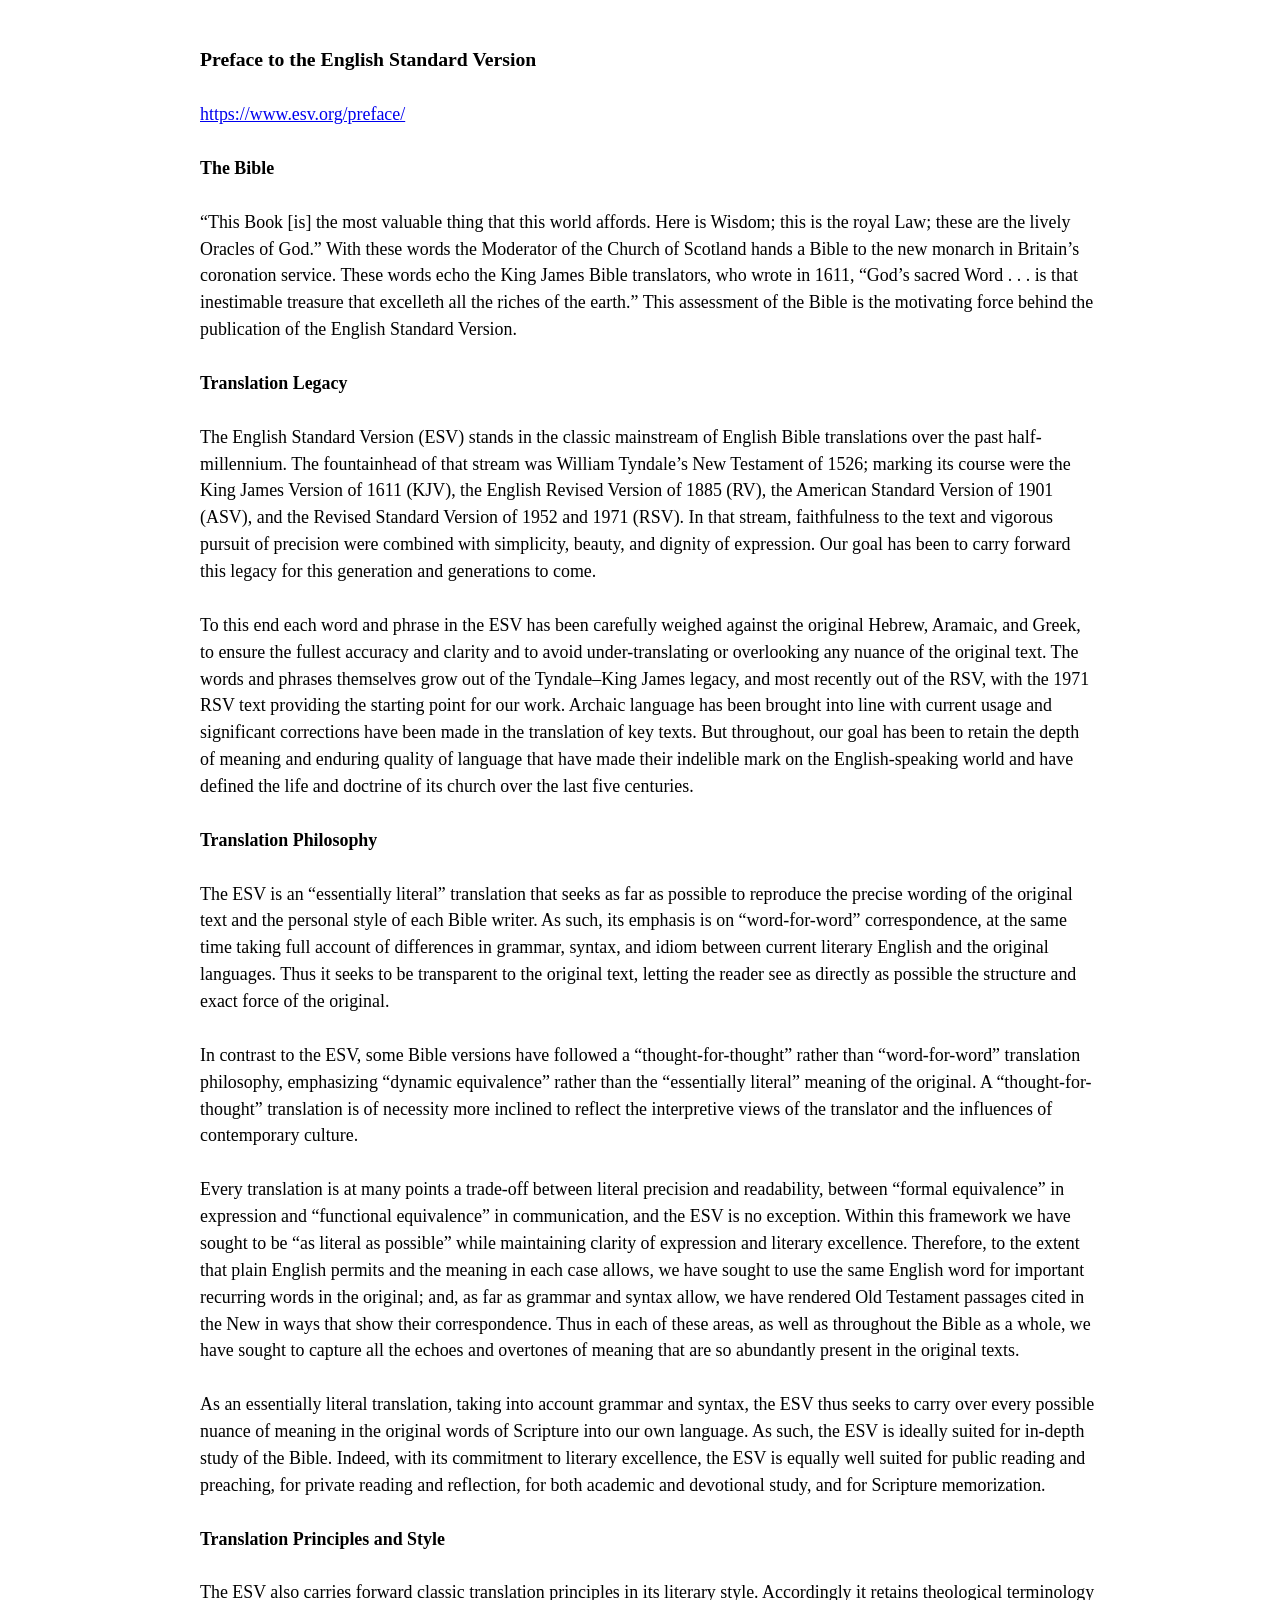
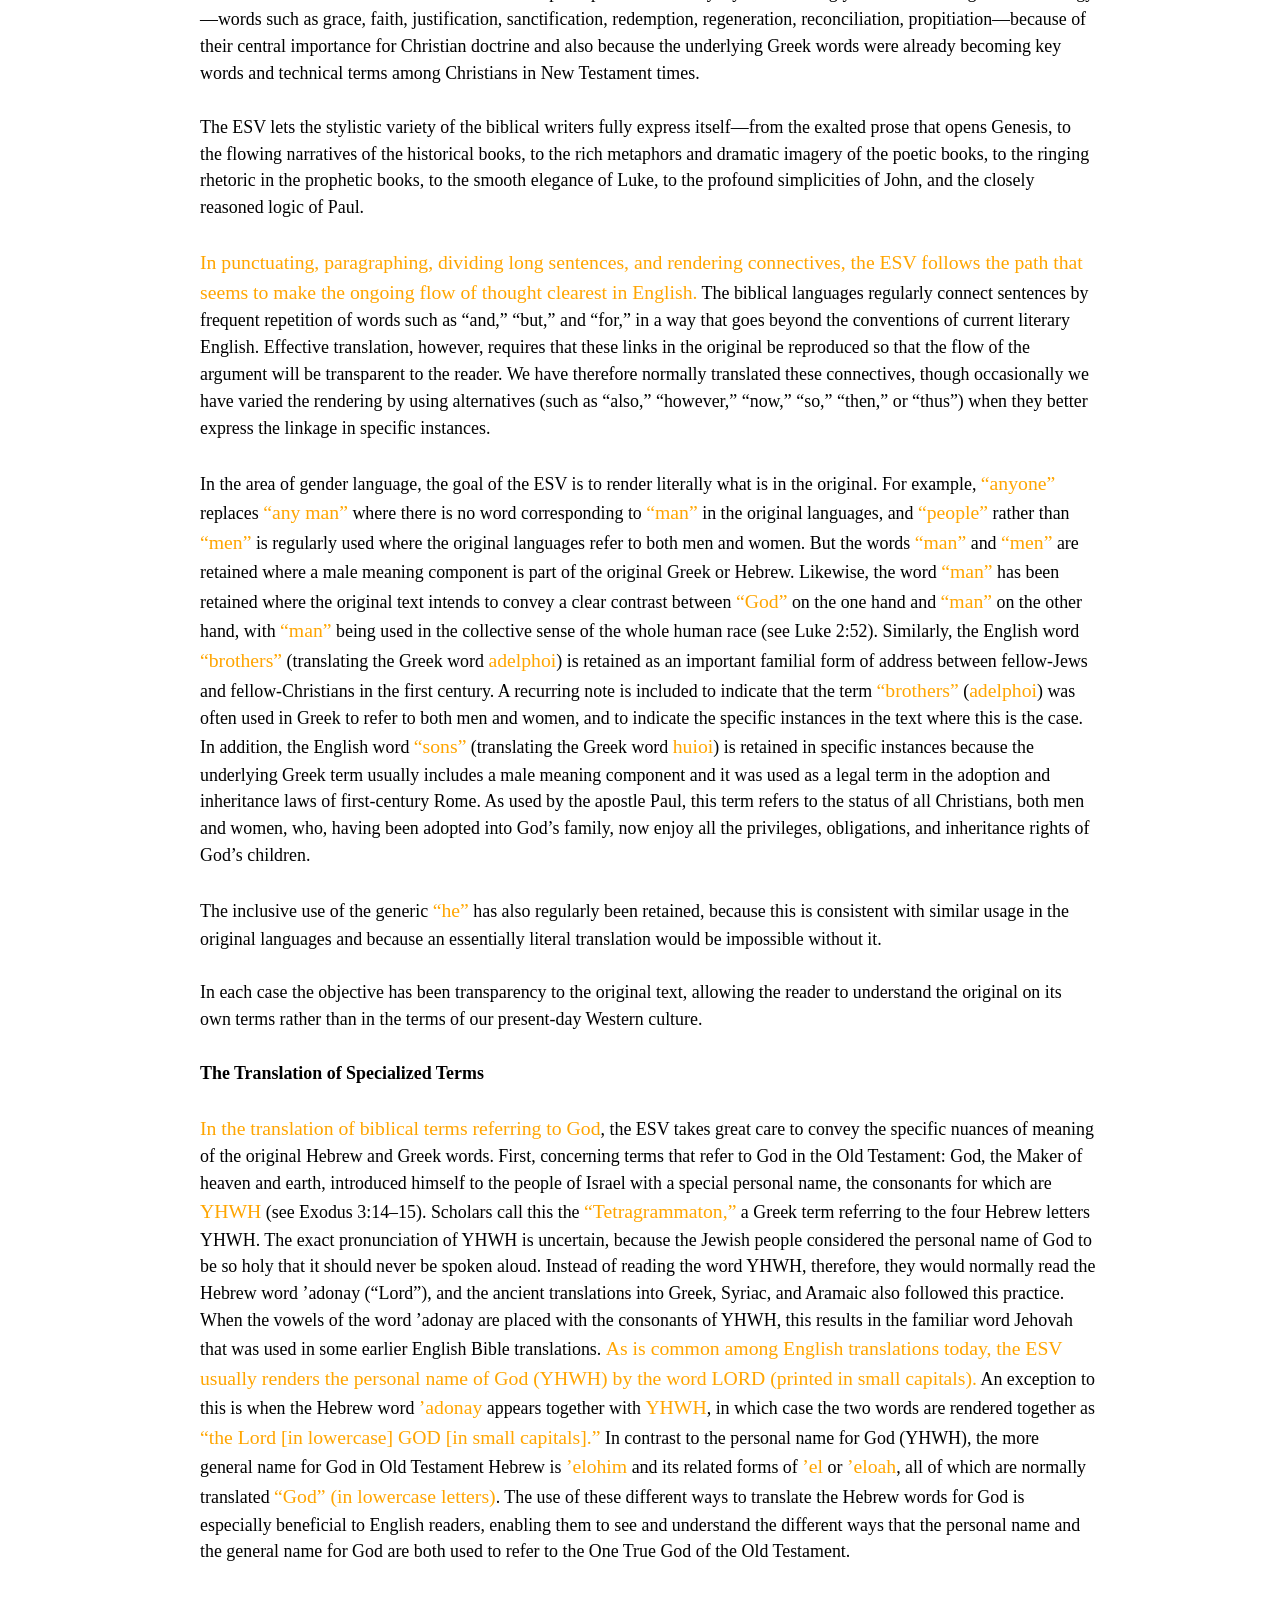
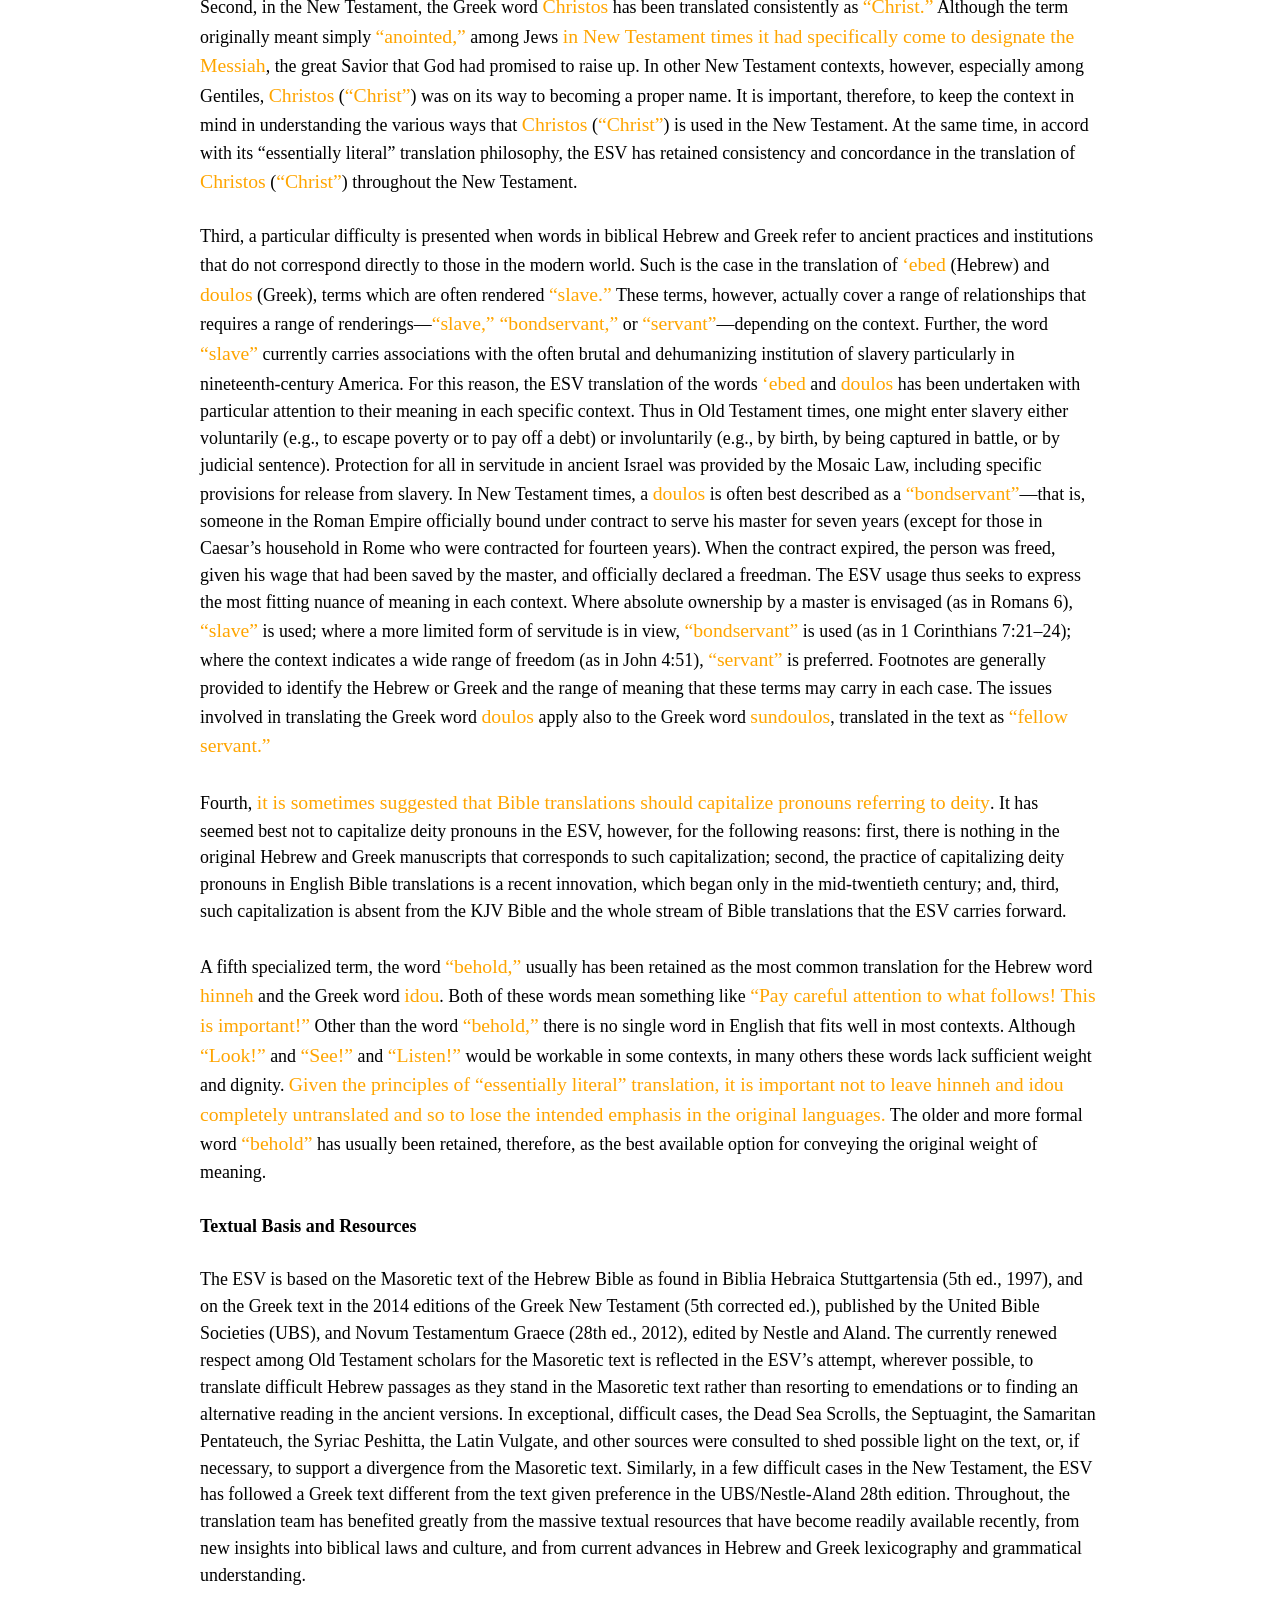
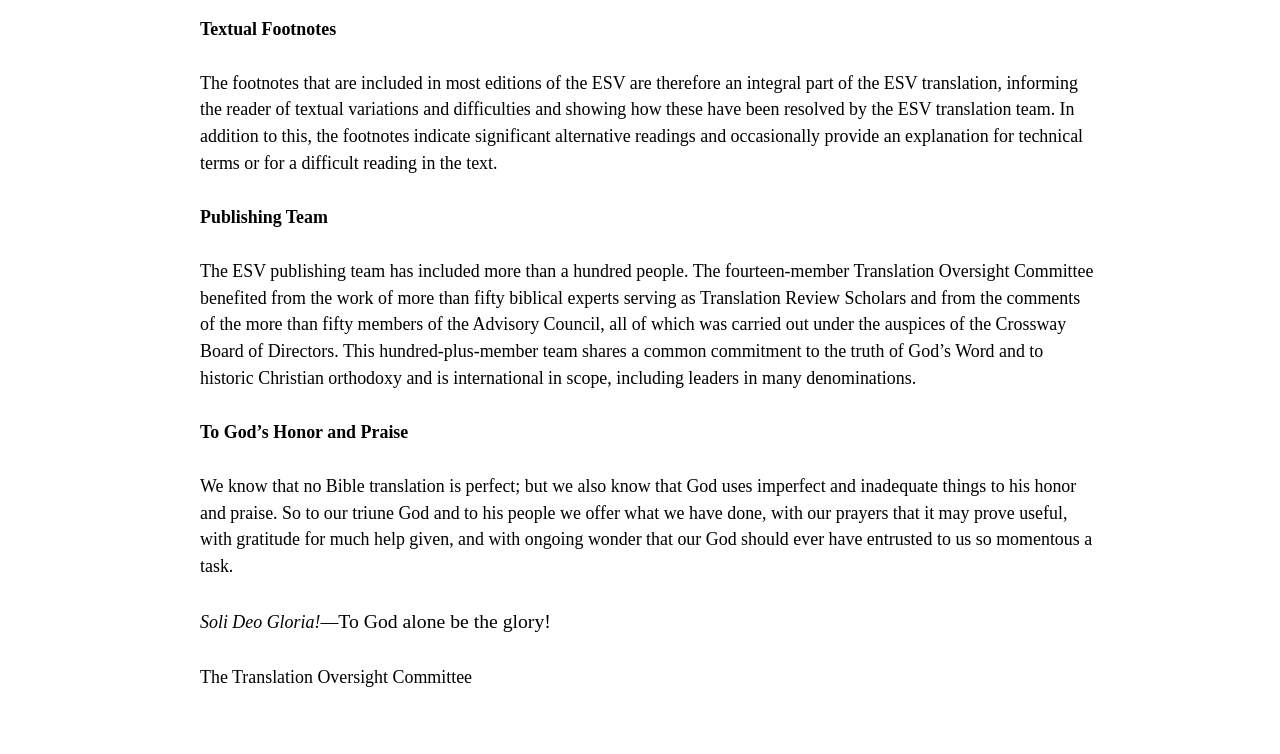
<file: PREFACE/preface_esv.htm>
<!DOCTYPE HTML>
<html lang="en">
<head>
<meta charset="UTF-8">
<meta name="viewport" content="width=device-width, initial-scale=1.0">
<title>Bible Search Multiple</title>
<meta name="description" content="Preface to the - English Standard Version - of the Bible.">


<style type="text/css">
BODY {
font-size: 1.4vw;
font-family: Arial, sans serif;
width: 100%;
height: 100%;
}

#container {
width: 70%;
margin: 0 auto 5vw auto;
}

PRE {
font-family: Bookman Old Style, Baskerville Old Face, Times New Roman, Times, serif;
white-space: pre-wrap; /* Standard property for most browsers */
word-wrap: break-word; /* Older property for Internet Explorer */
overflow-wrap: break-word; /* Current standard name for word-wrap */ 
line-height: 1.5;
}

.special { 
font-size: 110%; color: #FFA500;
}
</style>


</head>
<body>



<div id="container">
<pre>

<b style="font-size: 110%">Preface to the English Standard Version</b>

<a href="https://www.esv.org/preface/">https://www.esv.org/preface/</a>

<b>The Bible</b>

“This Book [is] the most valuable thing that this world affords. Here is Wisdom; this is the royal Law; these are the lively Oracles of God.” With these words the Moderator of the Church of Scotland hands a Bible to the new monarch in Britain’s coronation service. These words echo the King James Bible translators, who wrote in 1611, “God’s sacred Word . . . is that inestimable treasure that excelleth all the riches of the earth.” This assessment of the Bible is the motivating force behind the publication of the English Standard Version.

<b>Translation Legacy</b>

The English Standard Version (ESV) stands in the classic mainstream of English Bible translations over the past half-millennium. The fountainhead of that stream was William Tyndale’s New Testament of 1526; marking its course were the King James Version of 1611 (KJV), the English Revised Version of 1885 (RV), the American Standard Version of 1901 (ASV), and the Revised Standard Version of 1952 and 1971 (RSV). In that stream, faithfulness to the text and vigorous pursuit of precision were combined with simplicity, beauty, and dignity of expression. Our goal has been to carry forward this legacy for this generation and generations to come.

To this end each word and phrase in the ESV has been carefully weighed against the original Hebrew, Aramaic, and Greek, to ensure the fullest accuracy and clarity and to avoid under-translating or overlooking any nuance of the original text. The words and phrases themselves grow out of the Tyndale–King James legacy, and most recently out of the RSV, with the 1971 RSV text providing the starting point for our work. Archaic language has been brought into line with current usage and significant corrections have been made in the translation of key texts. But throughout, our goal has been to retain the depth of meaning and enduring quality of language that have made their indelible mark on the English-speaking world and have defined the life and doctrine of its church over the last five centuries.

<b>Translation Philosophy</b>

The ESV is an “essentially literal” translation that seeks as far as possible to reproduce the precise wording of the original text and the personal style of each Bible writer. As such, its emphasis is on “word-for-word” correspondence, at the same time taking full account of differences in grammar, syntax, and idiom between current literary English and the original languages. Thus it seeks to be transparent to the original text, letting the reader see as directly as possible the structure and exact force of the original.

In contrast to the ESV, some Bible versions have followed a “thought-for-thought” rather than “word-for-word” translation philosophy, emphasizing “dynamic equivalence” rather than the “essentially literal” meaning of the original. A “thought-for-thought” translation is of necessity more inclined to reflect the interpretive views of the translator and the influences of contemporary culture.

Every translation is at many points a trade-off between literal precision and readability, between “formal equivalence” in expression and “functional equivalence” in communication, and the ESV is no exception. Within this framework we have sought to be “as literal as possible” while maintaining clarity of expression and literary excellence. Therefore, to the extent that plain English permits and the meaning in each case allows, we have sought to use the same English word for important recurring words in the original; and, as far as grammar and syntax allow, we have rendered Old Testament passages cited in the New in ways that show their correspondence. Thus in each of these areas, as well as throughout the Bible as a whole, we have sought to capture all the echoes and overtones of meaning that are so abundantly present in the original texts.

As an essentially literal translation, taking into account grammar and syntax, the ESV thus seeks to carry over every possible nuance of meaning in the original words of Scripture into our own language. As such, the ESV is ideally suited for in-depth study of the Bible. Indeed, with its commitment to literary excellence, the ESV is equally well suited for public reading and preaching, for private reading and reflection, for both academic and devotional study, and for Scripture memorization.

<b>Translation Principles and Style</b>

The ESV also carries forward classic translation principles in its literary style. Accordingly it retains theological terminology—words such as grace, faith, justification, sanctification, redemption, regeneration, reconciliation, propitiation—because of their central importance for Christian doctrine and also because the underlying Greek words were already becoming key words and technical terms among Christians in New Testament times.

The ESV lets the stylistic variety of the biblical writers fully express itself—from the exalted prose that opens Genesis, to the flowing narratives of the historical books, to the rich metaphors and dramatic imagery of the poetic books, to the ringing rhetoric in the prophetic books, to the smooth elegance of Luke, to the profound simplicities of John, and the closely reasoned logic of Paul.

<span class="special">In punctuating, paragraphing, dividing long sentences, and rendering connectives, the ESV follows the path that seems to make the ongoing flow of thought clearest in English.</span> The biblical languages regularly connect sentences by frequent repetition of words such as “and,” “but,” and “for,” in a way that goes beyond the conventions of current literary English. Effective translation, however, requires that these links in the original be reproduced so that the flow of the argument will be transparent to the reader. We have therefore normally translated these connectives, though occasionally we have varied the rendering by using alternatives (such as “also,” “however,” “now,” “so,” “then,” or “thus”) when they better express the linkage in specific instances.

In the area of gender language, the goal of the ESV is to render literally what is in the original. For example, <span class="special">“anyone”</span> replaces <span class="special">“any man”</span> where there is no word corresponding to <span class="special">“man”</span> in the original languages, and <span class="special">“people”</span> rather than <span class="special">“men”</span> is regularly used where the original languages refer to both men and women. But the words <span class="special">“man”</span> and <span class="special">“men”</span> are retained where a male meaning component is part of the original Greek or Hebrew. Likewise, the word <span class="special">“man”</span> has been retained where the original text intends to convey a clear contrast between <span class="special">“God”</span> on the one hand and <span class="special">“man”</span> on the other hand, with <span class="special">“man”</span> being used in the collective sense of the whole human race (see Luke 2:52). Similarly, the English word <span class="special">“brothers”</span> (translating the Greek word <span class="special">adelphoi</span>) is retained as an important familial form of address between fellow-Jews and fellow-Christians in the first century. A recurring note is included to indicate that the term <span class="special">“brothers”</span> (<span class="special">adelphoi</span>) was often used in Greek to refer to both men and women, and to indicate the specific instances in the text where this is the case. In addition, the English word <span class="special">“sons”</span> (translating the Greek word <span class="special">huioi</span>) is retained in specific instances because the underlying Greek term usually includes a male meaning component and it was used as a legal term in the adoption and inheritance laws of first-century Rome. As used by the apostle Paul, this term refers to the status of all Christians, both men and women, who, having been adopted into God’s family, now enjoy all the privileges, obligations, and inheritance rights of God’s children.

The inclusive use of the generic <span class="special">“he”</span> has also regularly been retained, because this is consistent with similar usage in the original languages and because an essentially literal translation would be impossible without it.

In each case the objective has been transparency to the original text, allowing the reader to understand the original on its own terms rather than in the terms of our present-day Western culture.

<b>The Translation of Specialized Terms</b>

<span class="special">In the translation of biblical terms referring to God</span>, the ESV takes great care to convey the specific nuances of meaning of the original Hebrew and Greek words. First, concerning terms that refer to God in the Old Testament: God, the Maker of heaven and earth, introduced himself to the people of Israel with a special personal name, the consonants for which are <span class="special">YHWH</span> (see Exodus 3:14–15). Scholars call this the <span class="special">“Tetragrammaton,”</span> a Greek term referring to the four Hebrew letters YHWH. The exact pronunciation of YHWH is uncertain, because the Jewish people considered the personal name of God to be so holy that it should never be spoken aloud. Instead of reading the word YHWH, therefore, they would normally read the Hebrew word ’adonay (“Lord”), and the ancient translations into Greek, Syriac, and Aramaic also followed this practice. When the vowels of the word ’adonay are placed with the consonants of YHWH, this results in the familiar word Jehovah that was used in some earlier English Bible translations. <span class="special">As is common among English translations today, the ESV usually renders the personal name of God (YHWH) by the word LORD (printed in small capitals).</span> An exception to this is when the Hebrew word <span class="special">’adonay</span> appears together with <span class="special">YHWH</span>, in which case the two words are rendered together as <span class="special">“the Lord [in lowercase] GOD [in small capitals].”</span> In contrast to the personal name for God (YHWH), the more general name for God in Old Testament Hebrew is <span class="special">’elohim</span> and its related forms of <span class="special">’el</span> or <span class="special">’eloah</span>, all of which are normally translated <span class="special">“God” (in lowercase letters)</span>. The use of these different ways to translate the Hebrew words for God is especially beneficial to English readers, enabling them to see and understand the different ways that the personal name and the general name for God are both used to refer to the One True God of the Old Testament.

Second, in the New Testament, the Greek word <span class="special">Christos</span> has been translated consistently as <span class="special">“Christ.”</span> Although the term originally meant simply <span class="special">“anointed,”</span> among Jews <span class="special">in New Testament times it had specifically come to designate the Messiah</span>, the great Savior that God had promised to raise up. In other New Testament contexts, however, especially among Gentiles, <span class="special">Christos</span> (<span class="special">“Christ”</span>) was on its way to becoming a proper name. It is important, therefore, to keep the context in mind in understanding the various ways that <span class="special">Christos</span> (<span class="special">“Christ”</span>) is used in the New Testament. At the same time, in accord with its “essentially literal” translation philosophy, the ESV has retained consistency and concordance in the translation of <span class="special">Christos</span> (<span class="special">“Christ”</span>) throughout the New Testament.

Third, a particular difficulty is presented when words in biblical Hebrew and Greek refer to ancient practices and institutions that do not correspond directly to those in the modern world. Such is the case in the translation of <span class="special">‘ebed</span> (Hebrew) and <span class="special">doulos</span> (Greek), terms which are often rendered <span class="special">“slave.”</span> These terms, however, actually cover a range of relationships that requires a range of renderings—<span class="special">“slave,” “bondservant,”</span> or <span class="special">“servant”</span>—depending on the context. Further, the word <span class="special">“slave”</span> currently carries associations with the often brutal and dehumanizing institution of slavery particularly in nineteenth-century America. For this reason, the ESV translation of the words <span class="special">‘ebed</span> and <span class="special">doulos</span> has been undertaken with particular attention to their meaning in each specific context. Thus in Old Testament times, one might enter slavery either voluntarily (e.g., to escape poverty or to pay off a debt) or involuntarily (e.g., by birth, by being captured in battle, or by judicial sentence). Protection for all in servitude in ancient Israel was provided by the Mosaic Law, including specific provisions for release from slavery. In New Testament times, a <span class="special">doulos</span> is often best described as a <span class="special">“bondservant”</span>—that is, someone in the Roman Empire officially bound under contract to serve his master for seven years (except for those in Caesar’s household in Rome who were contracted for fourteen years). When the contract expired, the person was freed, given his wage that had been saved by the master, and officially declared a freedman. The ESV usage thus seeks to express the most fitting nuance of meaning in each context. Where absolute ownership by a master is envisaged (as in Romans 6), <span class="special">“slave”</span> is used; where a more limited form of servitude is in view, <span class="special">“bondservant”</span> is used (as in 1 Corinthians 7:21–24); where the context indicates a wide range of freedom (as in John 4:51), <span class="special">“servant”</span> is preferred. Footnotes are generally provided to identify the Hebrew or Greek and the range of meaning that these terms may carry in each case. The issues involved in translating the Greek word <span class="special">doulos</span> apply also to the Greek word <span class="special">sundoulos</span>, translated in the text as <span class="special">“fellow servant.”</span>

Fourth, <span class="special">it is sometimes suggested that Bible translations should capitalize pronouns referring to deity</span>. It has seemed best not to capitalize deity pronouns in the ESV, however, for the following reasons: first, there is nothing in the original Hebrew and Greek manuscripts that corresponds to such capitalization; second, the practice of capitalizing deity pronouns in English Bible translations is a recent innovation, which began only in the mid-twentieth century; and, third, such capitalization is absent from the KJV Bible and the whole stream of Bible translations that the ESV carries forward.

A fifth specialized term, the word <span class="special">“behold,”</span> usually has been retained as the most common translation for the Hebrew word <span class="special">hinneh</span> and the Greek word <span class="special">idou</span>. Both of these words mean something like <span class="special">“Pay careful attention to what follows! This is important!”</span> Other than the word <span class="special">“behold,”</span> there is no single word in English that fits well in most contexts. Although <span class="special">“Look!”</span> and <span class="special">“See!”</span> and <span class="special">“Listen!”</span> would be workable in some contexts, in many others these words lack sufficient weight and dignity. <span class="special">Given the principles of “essentially literal” translation, it is important not to leave hinneh and idou completely untranslated and so to lose the intended emphasis in the original languages.</span> The older and more formal word <span class="special">“behold”</span> has usually been retained, therefore, as the best available option for conveying the original weight of meaning.

<b>Textual Basis and Resources</b>

The ESV is based on the Masoretic text of the Hebrew Bible as found in Biblia Hebraica Stuttgartensia (5th ed., 1997), and on the Greek text in the 2014 editions of the Greek New Testament (5th corrected ed.), published by the United Bible Societies (UBS), and Novum Testamentum Graece (28th ed., 2012), edited by Nestle and Aland. The currently renewed respect among Old Testament scholars for the Masoretic text is reflected in the ESV’s attempt, wherever possible, to translate difficult Hebrew passages as they stand in the Masoretic text rather than resorting to emendations or to finding an alternative reading in the ancient versions. In exceptional, difficult cases, the Dead Sea Scrolls, the Septuagint, the Samaritan Pentateuch, the Syriac Peshitta, the Latin Vulgate, and other sources were consulted to shed possible light on the text, or, if necessary, to support a divergence from the Masoretic text. Similarly, in a few difficult cases in the New Testament, the ESV has followed a Greek text different from the text given preference in the UBS/Nestle-Aland 28th edition. Throughout, the translation team has benefited greatly from the massive textual resources that have become readily available recently, from new insights into biblical laws and culture, and from current advances in Hebrew and Greek lexicography and grammatical understanding.

<b>Textual Footnotes</b>

The footnotes that are included in most editions of the ESV are therefore an integral part of the ESV translation, informing the reader of textual variations and difficulties and showing how these have been resolved by the ESV translation team. In addition to this, the footnotes indicate significant alternative readings and occasionally provide an explanation for technical terms or for a difficult reading in the text.

<b>Publishing Team</b>

The ESV publishing team has included more than a hundred people. The fourteen-member Translation Oversight Committee benefited from the work of more than fifty biblical experts serving as Translation Review Scholars and from the comments of the more than fifty members of the Advisory Council, all of which was carried out under the auspices of the Crossway Board of Directors. This hundred-plus-member team shares a common commitment to the truth of God’s Word and to historic Christian orthodoxy and is international in scope, including leaders in many denominations.

<b>To God’s Honor and Praise</b>

We know that no Bible translation is perfect; but we also know that God uses imperfect and inadequate things to his honor and praise. So to our triune God and to his people we offer what we have done, with our prayers that it may prove useful, with gratitude for much help given, and with ongoing wonder that our God should ever have entrusted to us so momentous a task.

<i>Soli Deo Gloria!</i>—<span style="font-size: 110%;">To God alone be the glory!</span>

The Translation Oversight Committee
</pre>
</div>

</body>
</html>
</file>
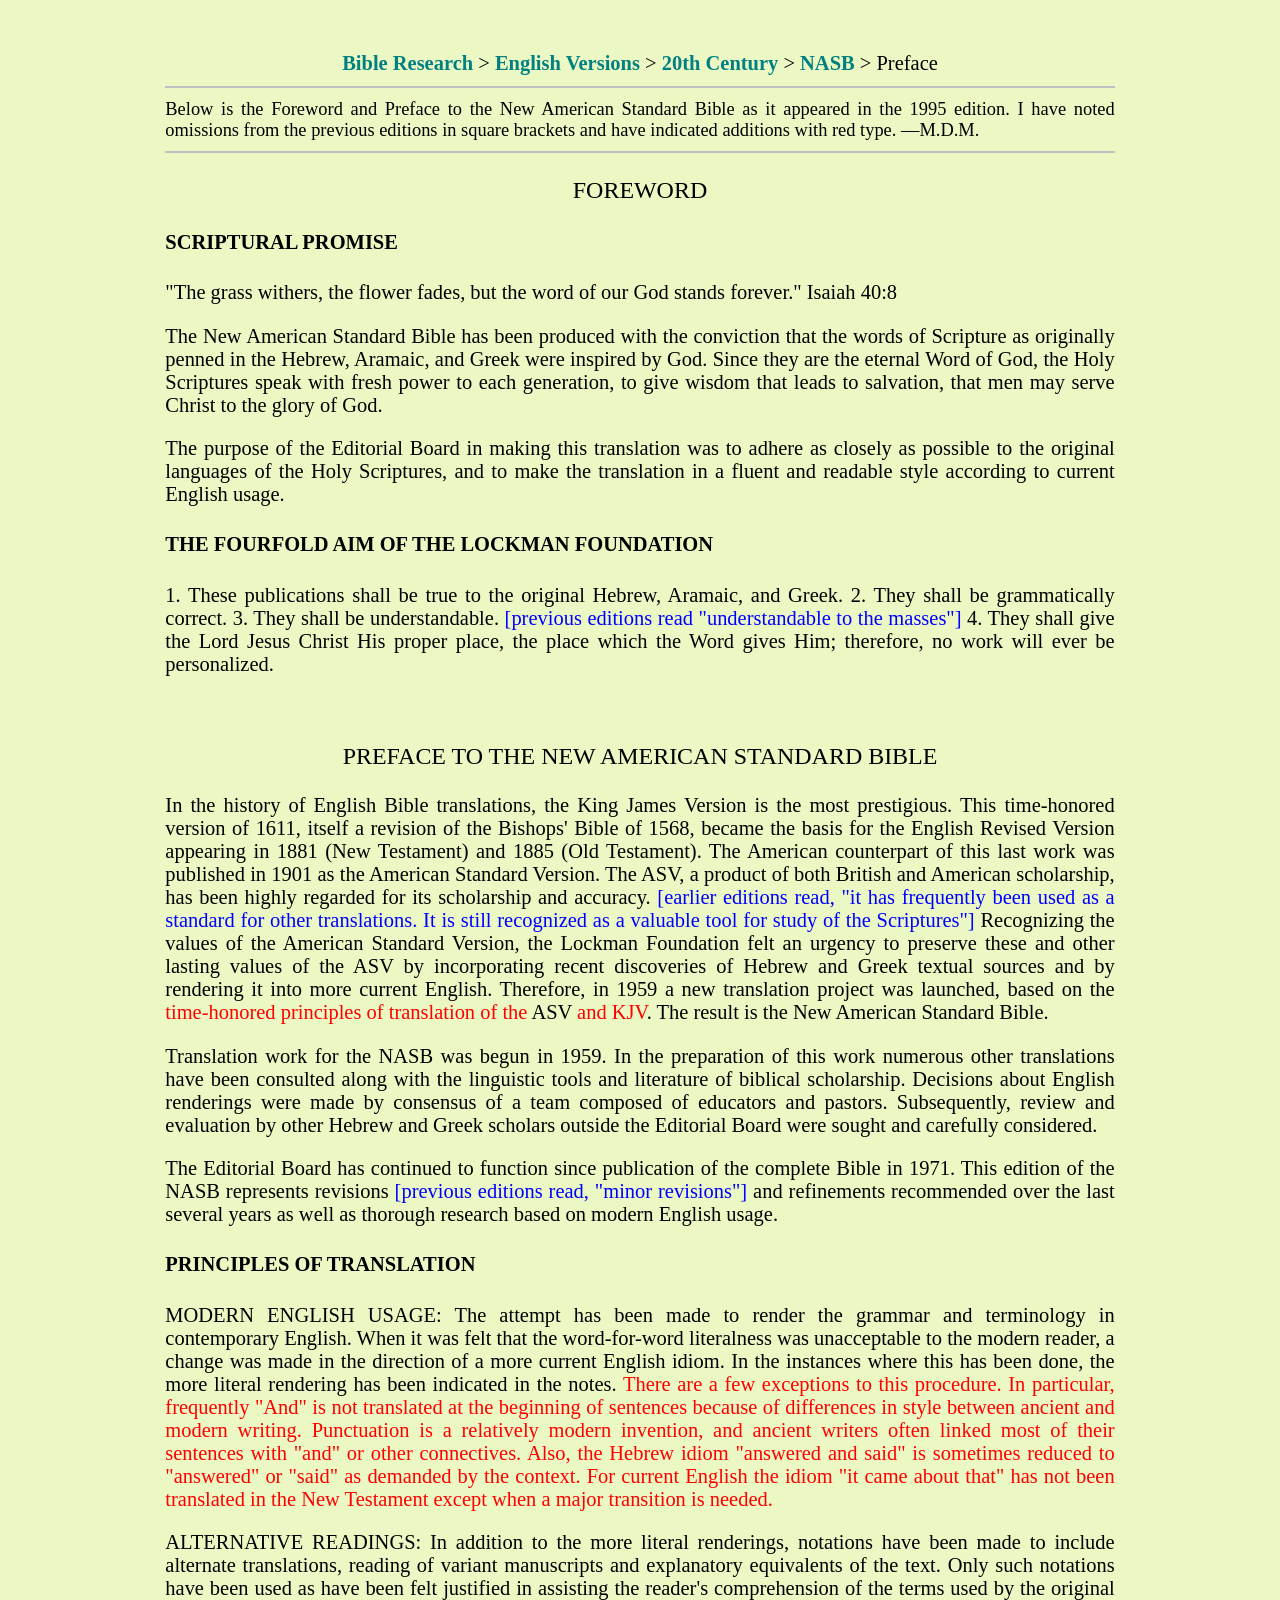
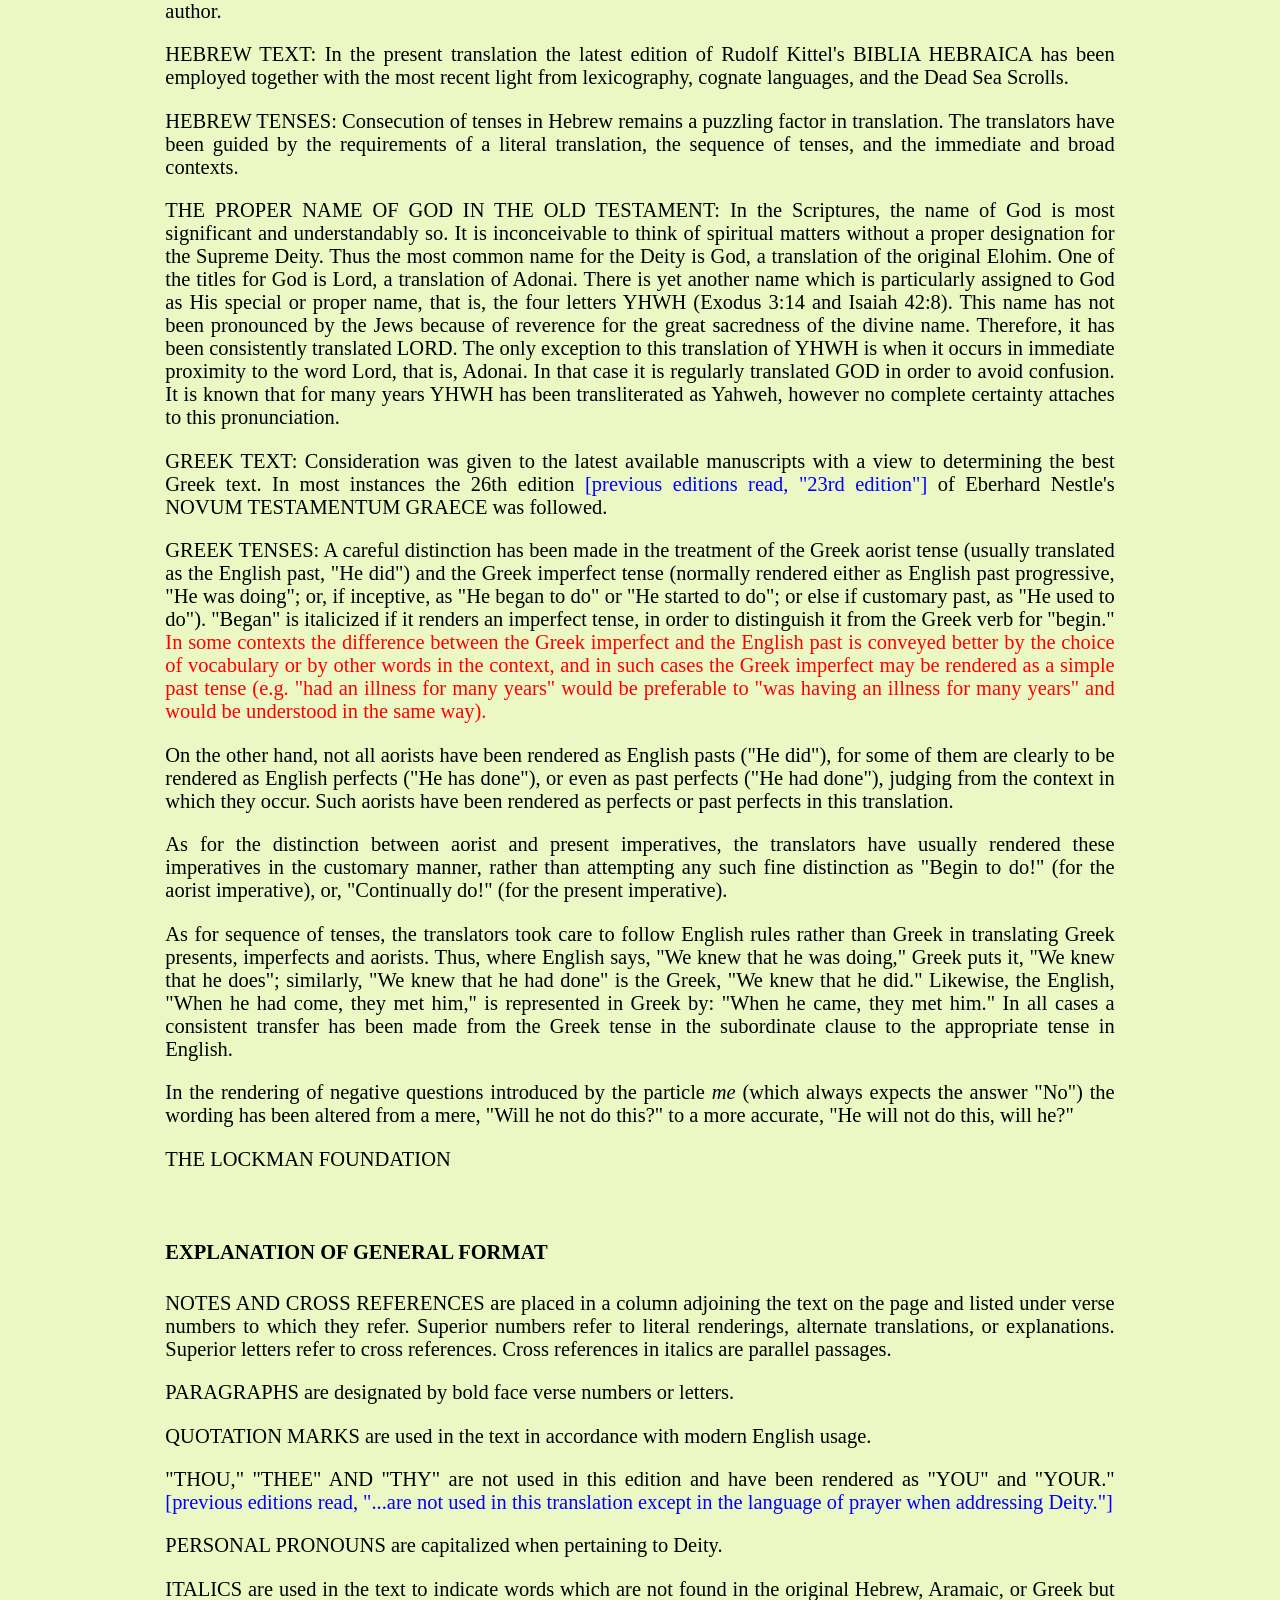
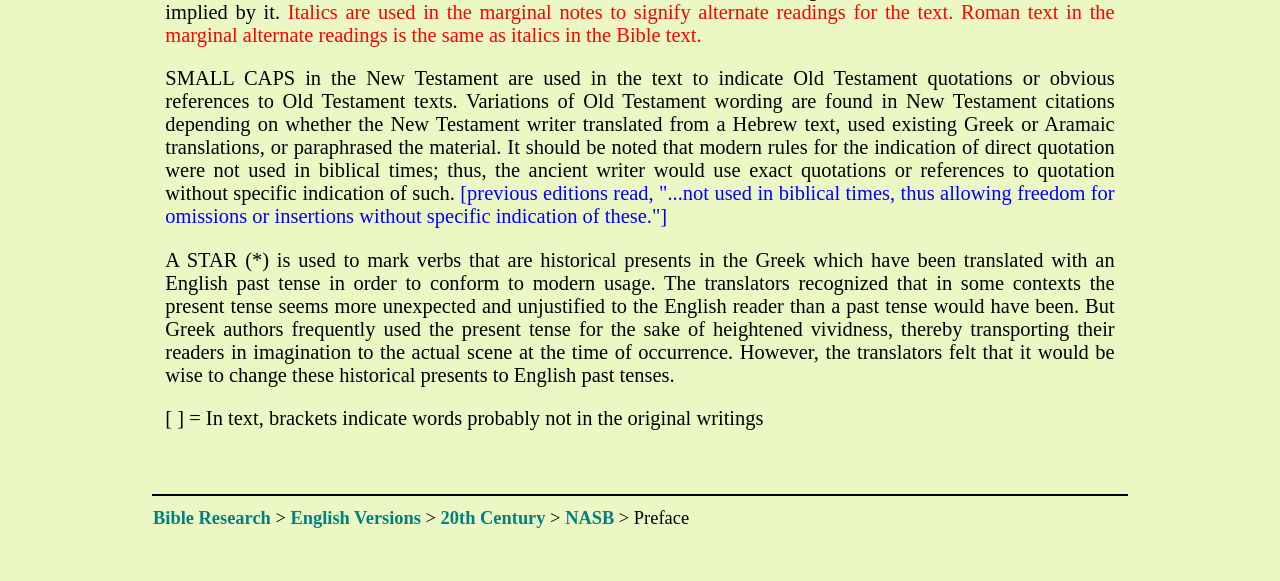
<file: PREFACE/preface_nasb.htm>
<!DOCTYPE html PUBLIC "-//W3C//DTD XHTML 1.0 Strict//EN" "http://www.w3.org/TR/xhtml1/DTD/xhtml1-strict.dtd">
<html>
<head>
<title>Preface to the New American Standard Bible</title>
<link rel="STYLESHEET" type="text/css" href="CSS/nasb_format.css" />
<meta http-equiv="Content-Type" content="text/html; charset=iso-8859-1" />
<style type="text/css">
BODY { background: #ECF8C4; }
span.a {color: red} span.b {color: blue}
#container { text-align: center; }
#reduce { width: 80%; margin: 4vw auto 4vw auto; text-align: justify; }
H4 { text-align: left; }
</style>
</head>
<body>
<div id="container">

<div id="reduce">
<table><tr><td><a class="navbar" href="index.html">Bible Research</a> > <a class="navbar" href="versions.html">English Versions</a> > <a class="navbar" href="versbib10.html">20th Century</a> > <a class="navbar" href="nasb.html">NASB</a> > Preface</td></tr></table>
<hr class="note" />
<p class="note">Below is the Foreword and Preface to the New American Standard Bible as it appeared in the 1995 edition. I have noted omissions from the previous editions in square brackets and have indicated additions with red type. &mdash;M.D.M.</p>

<hr class="note" />

<h3>FOREWORD</h3>

<h4>SCRIPTURAL PROMISE</h4>

<p>"The grass withers, the flower fades, but the word of our God stands forever." Isaiah 40:8</p>

<p>The New American Standard Bible has been produced with the conviction that the words of Scripture as originally penned in the Hebrew, Aramaic, and Greek were inspired by God. Since they are the eternal Word of God, the Holy Scriptures speak with fresh power to each generation, to give wisdom that leads to salvation, that men may serve Christ to the glory of God.</p>

<p>The purpose of the Editorial Board in making this translation was to adhere as closely as possible to the original languages of the Holy Scriptures, and to make the translation in a fluent and readable style according to current English usage.</p>

<h4>THE FOURFOLD AIM OF THE LOCKMAN FOUNDATION</h4>

<p>1. These publications shall be true to the original Hebrew, Aramaic, and Greek. 2. They shall be grammatically correct. 3. They shall be understandable. <span class="b">[previous editions read "understandable to the masses"]</span> 4. They shall give the Lord Jesus Christ His proper place, the place which the Word gives Him; therefore, no work will ever be personalized.</p>

<p><br /></p>

<h3>PREFACE TO THE NEW AMERICAN STANDARD BIBLE</h3>

<p>In the history of English Bible translations, the King James Version is the most prestigious. This time-honored version of 1611, itself a revision of the Bishops' Bible of 1568, became the basis for the English Revised Version appearing in 1881 (New Testament) and 1885 (Old Testament). The American counterpart of this last work was published in 1901 as the American Standard Version. The ASV, a product of both British and American scholarship, has been highly regarded for its scholarship and accuracy. <span class="b">[earlier editions read, "it has frequently been used as a standard for other translations. It is still recognized as a valuable tool for study of the Scriptures"]</span> Recognizing the values of the American Standard Version, the Lockman Foundation felt an urgency to preserve these and other lasting values of the ASV by incorporating recent discoveries of Hebrew and Greek textual sources and by rendering it into more current English. Therefore, in 1959 a new translation project was launched, based on the <span class="a">time-honored principles of translation of the</span> ASV <span class="a">and KJV</span>. The result is the New American Standard Bible.</p>

<p>Translation work for the NASB was begun in 1959. In the preparation of this work numerous other translations have been consulted along with the linguistic tools and literature of biblical scholarship. Decisions about English renderings were made by consensus of a team composed of educators and pastors. Subsequently, review and evaluation by other Hebrew and Greek scholars outside the Editorial Board were sought and carefully considered.</p>

<p>The Editorial Board has continued to function since publication of the complete Bible in 1971. This edition of the NASB represents revisions <span class="b">[previous editions read, "minor revisions"]</span> and refinements recommended over the last several years as well as thorough research based on modern English usage.</p>

<h4>PRINCIPLES OF TRANSLATION</h4>

<p>MODERN ENGLISH USAGE: The attempt has been made to render the grammar and terminology in contemporary English. When it was felt that the word-for-word literalness was unacceptable to the modern reader, a change was made in the direction of a more current English idiom. In the instances where this has been done, the more literal rendering has been indicated in the notes. <span class="a">There are a few exceptions to this procedure. In particular, frequently "And" is not translated at the beginning of sentences because of differences in style between ancient and modern writing. Punctuation is a relatively modern invention, and ancient writers often linked most of their sentences with "and" or other connectives. Also, the Hebrew idiom "answered and said" is sometimes reduced to "answered" or "said" as demanded by the context. For current English the idiom "it came about that" has not been translated in the New Testament except when a major transition is needed.</span></p>

<p>ALTERNATIVE READINGS: In addition to the more literal renderings, notations have been made to include alternate translations, reading of variant manuscripts and explanatory equivalents of the text. Only such notations have been used as have been felt justified in assisting the reader's comprehension of the terms used by the original author.</p>

<p>HEBREW TEXT: In the present translation the latest edition of Rudolf Kittel's BIBLIA HEBRAICA has been employed together with the most recent light from lexicography, cognate languages, and the Dead Sea Scrolls.</p>

<p>HEBREW TENSES: Consecution of tenses in Hebrew remains a puzzling factor in translation. The translators have been guided by the requirements of a literal translation, the sequence of tenses, and the immediate and broad contexts.</p>

<p>THE PROPER NAME OF GOD IN THE OLD TESTAMENT: In the Scriptures, the name of God is most significant and understandably so. It is inconceivable to think of spiritual matters without a proper designation for the Supreme Deity. Thus the most common name for the Deity is God, a translation of the original Elohim. One of the titles for God is Lord, a translation of Adonai. There is yet another name which is particularly assigned to God as His special or proper name, that is, the four letters YHWH (Exodus 3:14 and Isaiah 42:8). This name has not been pronounced by the Jews because of reverence for the great sacredness of the divine name. Therefore, it has been consistently translated LORD. The only exception to this translation of YHWH is when it occurs in immediate proximity to the word Lord, that is, Adonai. In that case it is regularly translated GOD in order to avoid confusion. It is known that for many years YHWH has been transliterated as Yahweh, however no complete certainty attaches to this pronunciation.</p>

<p>GREEK TEXT: Consideration was given to the latest available manuscripts with a view to determining the best Greek text. In most instances the 26th edition <span class="b">[previous editions read, "23rd edition"]</span> of Eberhard Nestle's NOVUM TESTAMENTUM GRAECE was followed.</p>

<p>GREEK TENSES: A careful distinction has been made in the treatment of the Greek aorist tense (usually translated as the English past, "He did") and the Greek imperfect tense (normally rendered either as English past progressive, "He was doing"; or, if inceptive, as "He began to do" or "He started to do"; or else if customary past, as "He used to do"). "Began" is italicized if it renders an imperfect tense, in order to distinguish it from the Greek verb for "begin." <span class="a">In some contexts the difference between the Greek imperfect and the English past is conveyed better by the choice of vocabulary or by other words in the context, and in such cases the Greek imperfect may be rendered as a simple past tense (e.g. "had an illness for many years" would be preferable to "was having an illness for many years" and would be understood in the same way).</span></p>

<p>On the other hand, not all aorists have been rendered as English pasts ("He did"), for some of them are clearly to be rendered as English perfects ("He has done"), or even as past perfects ("He had done"), judging from the context in which they occur. Such aorists have been rendered as perfects or past perfects in this translation.</p>

<p>As for the distinction between aorist and present imperatives, the translators have usually rendered these imperatives in the customary manner, rather than attempting any such fine distinction as "Begin to do!" (for the aorist imperative), or, "Continually do!" (for the present imperative).</p>

<p>As for sequence of tenses, the translators took care to follow English rules rather than Greek in translating Greek presents, imperfects and aorists. Thus, where English says, "We knew that he was doing," Greek puts it, "We knew that he does"; similarly, "We knew that he had done" is the Greek, "We knew that he did." Likewise, the English, "When he had come, they met him," is represented in Greek by: "When he came, they met him." In all cases a consistent transfer has been made from the Greek tense in the subordinate clause to the appropriate tense in English.</p>

<p>In the rendering of negative questions introduced by the particle <i>me</i> (which always expects the answer "No") the wording has been altered from a mere, "Will he not do this?" to a more accurate, "He will not do this, will he?"</p>

<p>THE LOCKMAN FOUNDATION</p>

<p><br /></p>

<h4>EXPLANATION OF GENERAL FORMAT</h4>

<p>NOTES AND CROSS REFERENCES are placed in a column adjoining the text on the page and listed under verse numbers to which they refer. Superior numbers refer to literal renderings, alternate translations, or explanations. Superior letters refer to cross references. Cross references in italics are parallel passages.</p>

<p>PARAGRAPHS are designated by bold face verse numbers or letters.</p>

<p>QUOTATION MARKS are used in the text in accordance with modern English usage.</p>

<p>"THOU," "THEE" AND "THY" are not used in this edition and have been rendered as "YOU" and "YOUR." <span class="b">[previous editions read, "...are not used in this translation except in the language of prayer when addressing Deity."]</span></p>

<p>PERSONAL PRONOUNS are capitalized when pertaining to Deity.</p>

<p>ITALICS are used in the text to indicate words which are not found in the original Hebrew, Aramaic, or Greek but implied by it. <span class="a">Italics are used in the marginal notes to signify alternate readings for the text. Roman text in the marginal alternate readings is the same as italics in the Bible text.</span></p>

<p>SMALL CAPS in the New Testament are used in the text to indicate Old Testament quotations or obvious references to Old Testament texts. Variations of Old Testament wording are found in New Testament citations depending on whether the New Testament writer translated from a Hebrew text, used existing Greek or Aramaic translations, or paraphrased the material. It should be noted that modern rules for the indication of direct quotation were not used in biblical times; thus, the ancient writer would use exact quotations or references to quotation without specific indication of such. <span class="b">[previous editions read, "...not used in biblical times, thus allowing freedom for omissions or insertions without specific indication of these."]</span></p>

<p>A STAR (*) is used to mark verbs that are historical presents in the Greek which have been translated with an English past tense in order to conform to modern usage. The translators recognized that in some contexts the present tense seems more unexpected and unjustified to the English reader than a past tense would have been. But Greek authors frequently used the present tense for the sake of heightened vividness, thereby transporting their readers in imagination to the actual scene at the time of occurrence. However, the translators felt that it would be wise to change these historical presents to English past tenses.</p>

<p>[ ] = In text, brackets indicate words probably not in the original writings</p>

<p><br /></p>
<hr />
<table class="navbar"><tr><td><a class="navbar" href="index.html">Bible Research</a> > <a class="navbar" href="versions.html">English Versions</a> > <a class="navbar" href="versbib10.html">20th Century</a> > <a class="navbar" href="nasb.html">NASB</a> > Preface</td></tr></table>

</div>
</div>
</body>
</html>
</file>
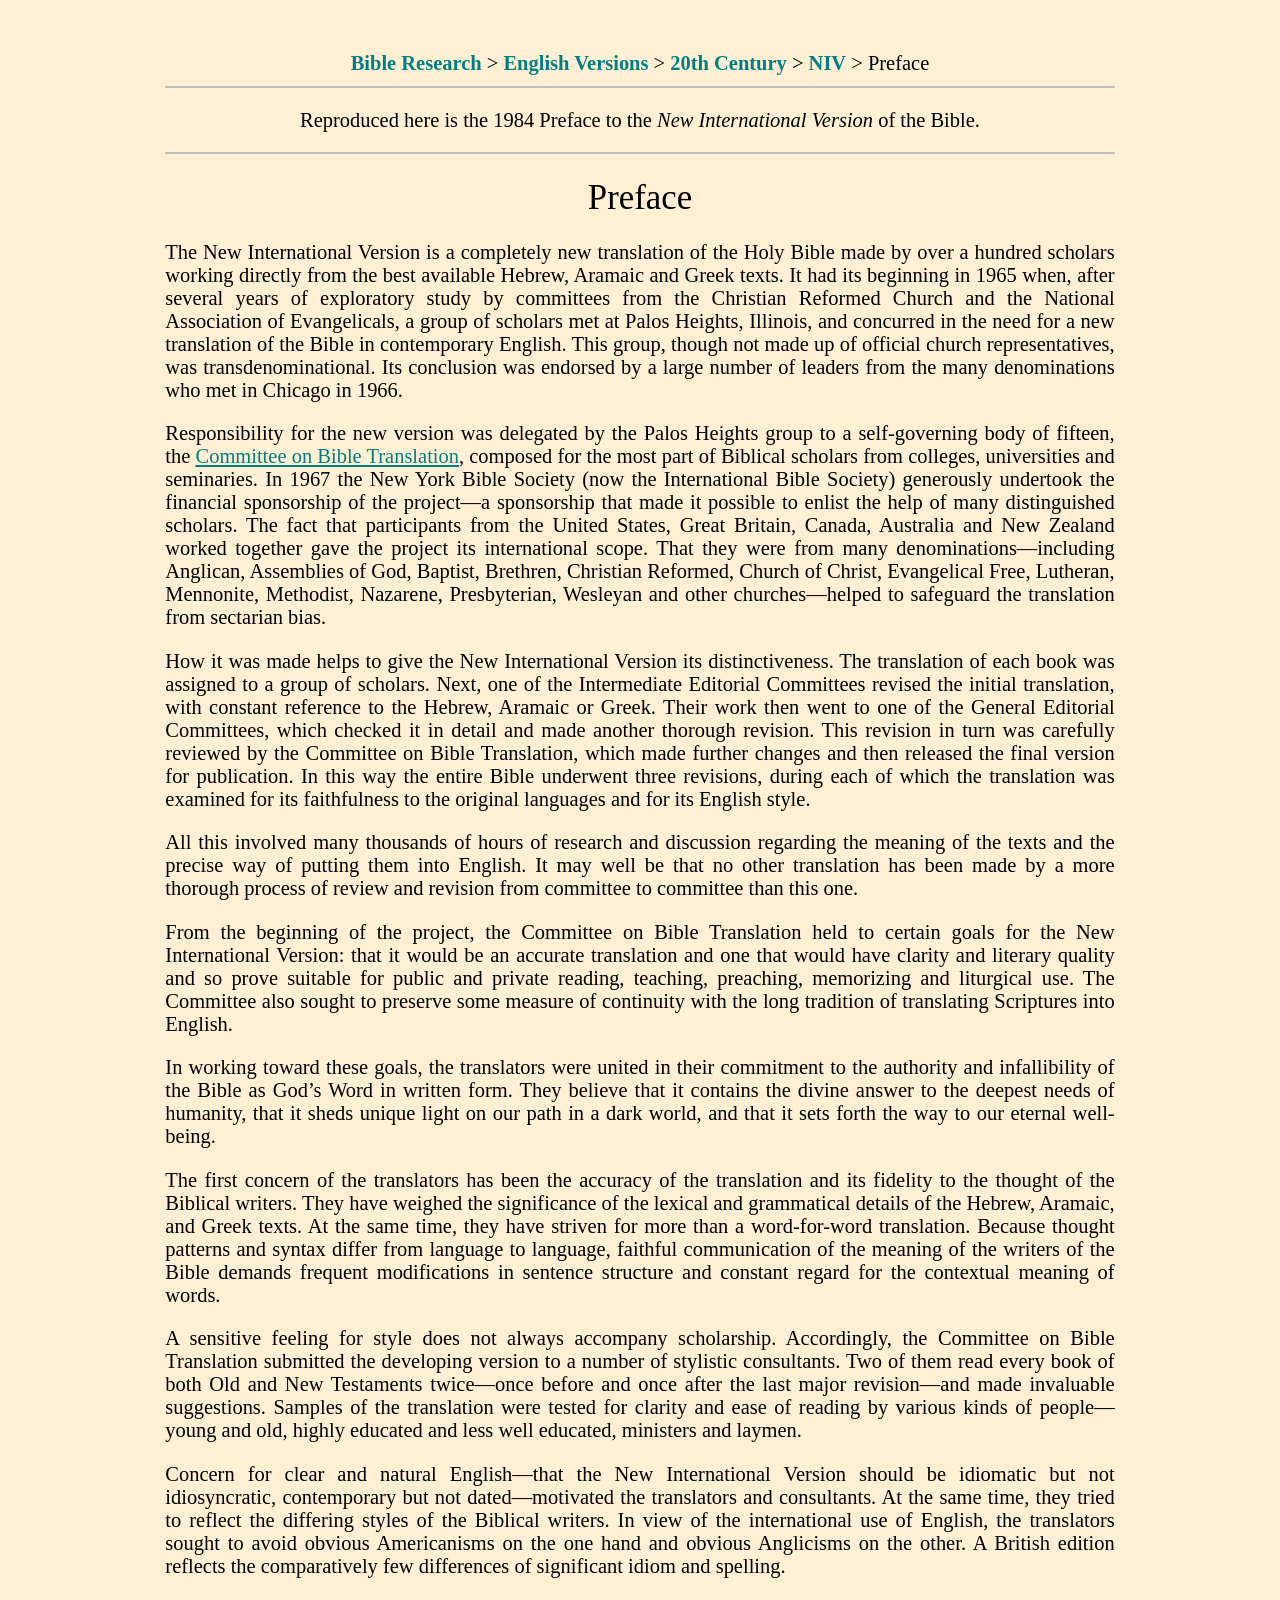
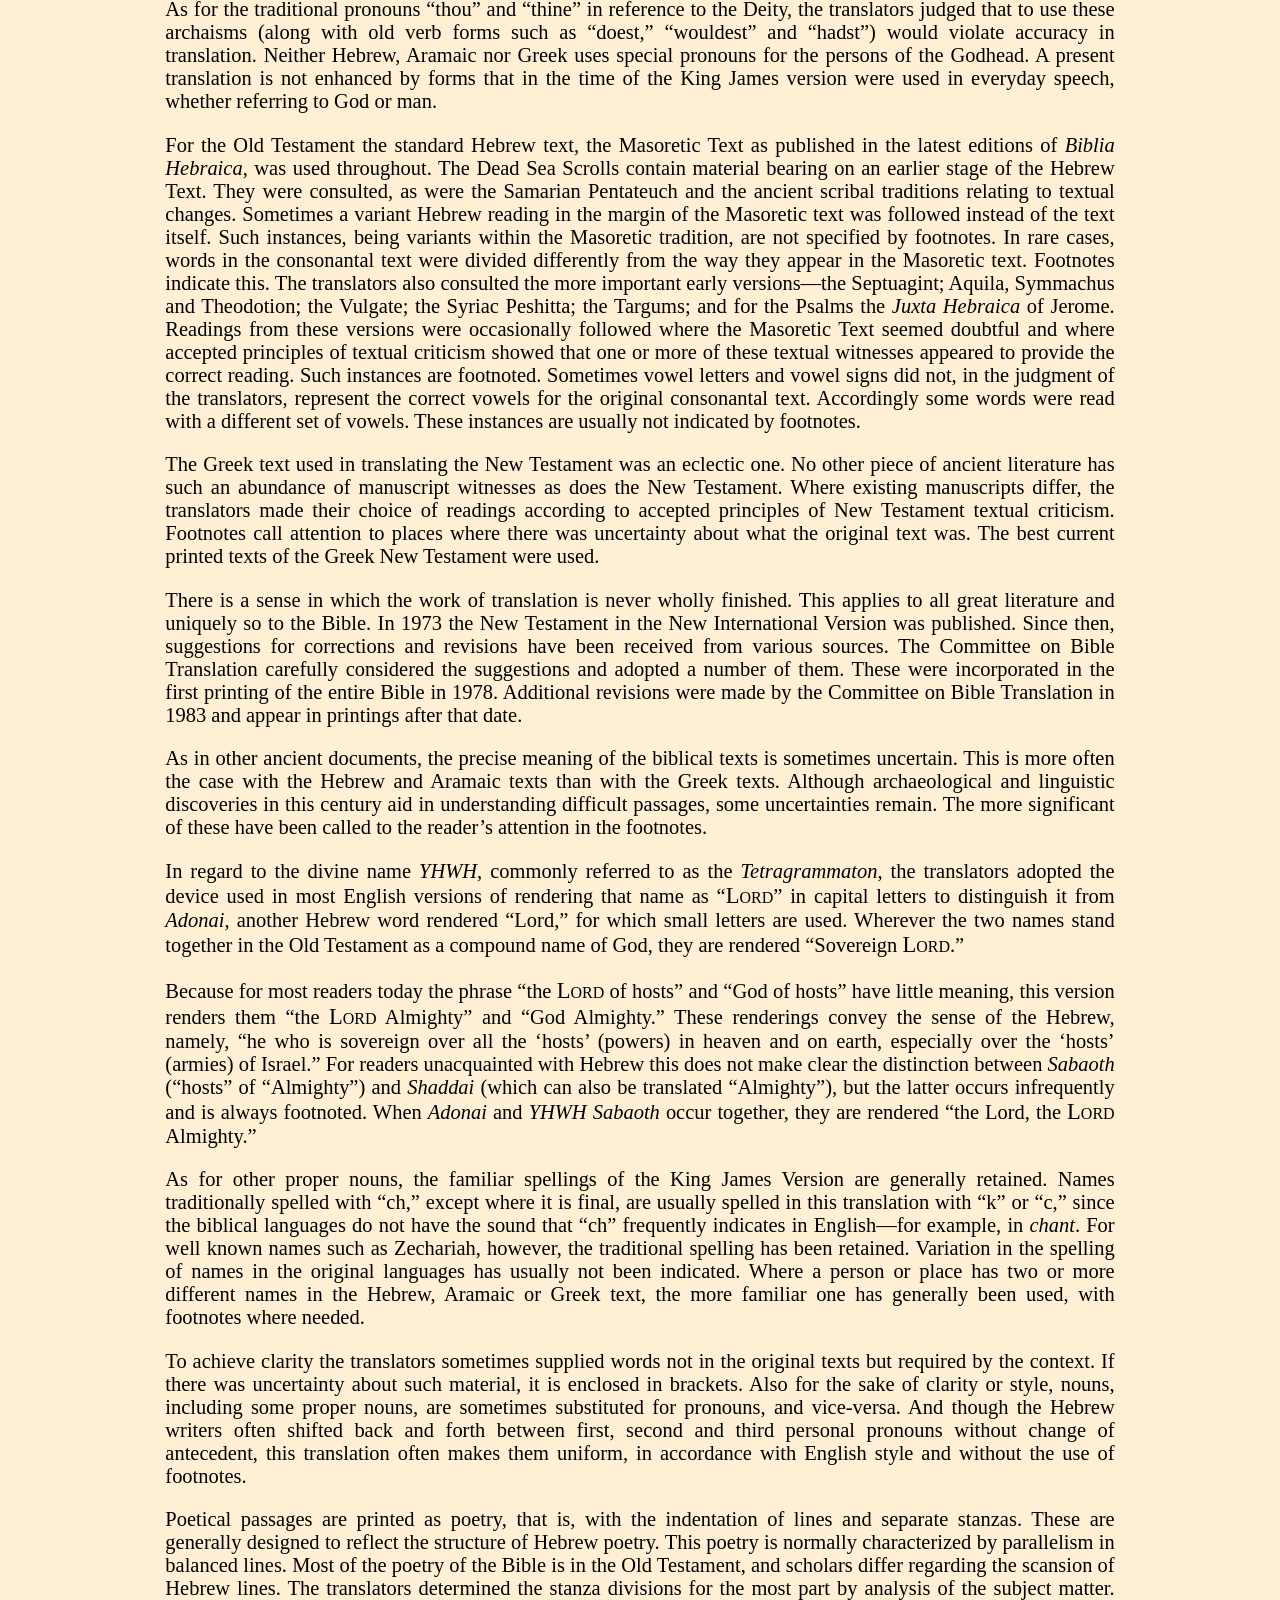
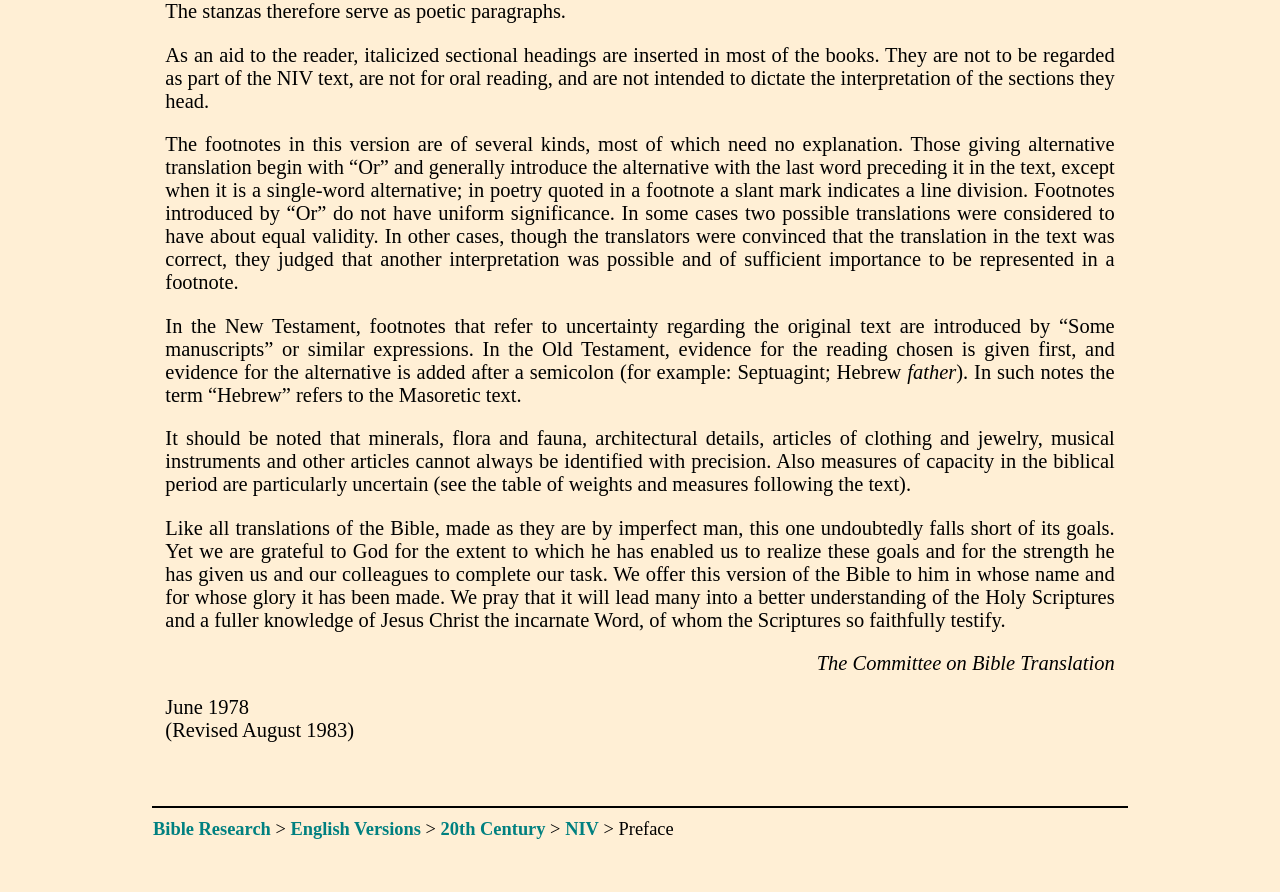
<file: PREFACE/preface_niv.htm>
<!DOCTYPE html PUBLIC "-//W3C//DTD XHTML 1.0 Strict//EN" "http://www.w3.org/TR/xhtml1/DTD/xhtml1-strict.dtd">
<html xmlns="http://www.w3.org/1999/xhtml">
<head>
<title>New International Version Preface (1983)</title>
<link rel="STYLESHEET" type="text/css" href="CSS/niv_1984_format.css" />
<meta http-equiv="Content-Type" content="text/html; charset=iso-8859-1" />
<style type="text/css">
body {font-family: trebuchet ms}
#container { text-align: center; }
#reduce { width: 80%; margin: 4vw auto 4vw auto; text-align: justify; }
</style>
</head>
<body>

<div id="container">

<div id="reduce">
<table><tr><td><a class="navbar" href="index.html">Bible Research</a> > <a class="navbar" href="versions.html">English Versions</a> > <a class="navbar" href="versbib10.html">20th Century</a> > <a class="navbar" href="niv.html">NIV</a> > Preface </td></tr></table>
<hr class="note" />

<p class="center">Reproduced here is the 1984 Preface to the <i>New International Version</i> of the Bible.</p>
<hr class="note" />



<h1>Preface</h1>


<p>The New International Version is a completely new translation of the Holy Bible made by over a hundred scholars working directly from the best available Hebrew, Aramaic and Greek texts. It had its beginning in 1965 when, after several years of exploratory study by committees from the Christian Reformed Church and the National Association of Evangelicals, a group of scholars met at Palos Heights, Illinois, and concurred in the need for a new translation of the Bible in contemporary English. This group, though not made up of official church representatives, was transdenominational. Its conclusion was endorsed by a large number of leaders from the many denominations who met in Chicago in 1966. </p>
<p>Responsibility for the new version was delegated by the Palos Heights group to a self-governing body of fifteen, the <a href="niv-translators.html">Committee on Bible Translation</a>, composed for the most part of Biblical scholars from colleges, universities and seminaries. In 1967 the New York Bible Society (now the International Bible Society) generously undertook the financial sponsorship of the project&mdash;a sponsorship that made it possible to enlist the help of many distinguished scholars. The fact that participants from the United States, Great Britain, Canada, Australia and New Zealand worked together gave the project its international scope. That they were from many denominations&mdash;including Anglican, Assemblies of God, Baptist, Brethren, Christian Reformed, Church of Christ, Evangelical Free, Lutheran, Mennonite, Methodist, Nazarene, Presbyterian, Wesleyan and other churches&mdash;helped to safeguard the translation from sectarian bias. </p>
<p>How it was made helps to give the New International Version its distinctiveness. The translation of each book was assigned to a group of scholars. Next, one of the Intermediate Editorial Committees revised the initial translation, with constant reference to the Hebrew, Aramaic or Greek. Their work then went to one of the General Editorial Committees, which checked it in detail and made another thorough revision. This revision in turn was carefully reviewed by the Committee on Bible Translation, which made further changes and then released the final version for publication. In this way the entire Bible underwent three revisions, during each of which the translation was examined for its faithfulness to the original languages and for its English style. </p>
<p>All this involved many thousands of hours of research and discussion regarding the meaning of the texts and the precise way of putting them into English. It may well be that no other translation has been made by a more thorough process of review and revision from committee to committee than this one. </p>
<p>From the beginning of the project, the Committee on Bible Translation held to certain goals for the New International Version: that it would be an accurate translation and one that would have clarity and literary quality and so prove suitable for public and private reading, teaching, preaching, memorizing and liturgical use. The Committee also sought to preserve some measure of continuity with the long tradition of translating Scriptures into English. </p>
<p>In working toward these goals, the translators were united in their commitment to the authority and infallibility of the Bible as God&rsquo;s Word in written form. They believe that it contains the divine answer to the deepest needs of humanity, that it sheds unique light on our path in a dark world, and that it sets forth the way to our eternal well-being. </p>
<p>The first concern of the translators has been the accuracy of the translation and its fidelity to the thought of the Biblical writers. They have weighed the significance of the lexical and grammatical details of the Hebrew, Aramaic, and Greek texts. At the same time, they have striven for more than a word-for-word translation. Because thought patterns and syntax differ from language to language, faithful communication of the meaning of the writers of the Bible demands frequent modifications in sentence structure and constant regard for the contextual meaning of words. </p>
<p>A sensitive feeling for style does not always accompany scholarship. Accordingly, the Committee on Bible Translation submitted the developing version to a number of stylistic consultants. Two of them read every book of both Old and New Testaments twice&mdash;once before and once after the last major revision&mdash;and made invaluable suggestions. Samples of the translation were tested for clarity and ease of reading by various kinds of people&mdash;young and old, highly educated and less well educated, ministers and laymen. </p>
<p>Concern for clear and natural English&mdash;that the New International Version should be idiomatic but not idiosyncratic, contemporary but not dated&mdash;motivated the translators and consultants. At the same time, they tried to reflect the differing styles of the Biblical writers. In view of the international use of English, the translators sought to avoid obvious Americanisms on the one hand and obvious Anglicisms on the other. A British edition reflects the comparatively few differences of significant idiom and spelling. </p>
<p>As for the traditional pronouns &ldquo;thou&rdquo; and &ldquo;thine&rdquo; in reference to the Deity, the translators judged that to use these archaisms (along with old verb forms such as &ldquo;doest,&rdquo; &ldquo;wouldest&rdquo; and &ldquo;hadst&rdquo;) would violate accuracy in translation. Neither Hebrew, Aramaic nor Greek uses special pronouns for the persons of the Godhead. A present translation is not enhanced by forms that in the time of the King James version were used in everyday speech, whether referring to God or man. </p>
<p>For the Old Testament the standard Hebrew text, the Masoretic Text as published in the latest editions of <i>Biblia Hebraica</i>, was used throughout. The Dead Sea Scrolls contain material bearing on an earlier stage of the Hebrew Text. They were consulted, as were the Samarian Pentateuch and the ancient scribal traditions relating to textual changes. Sometimes a variant Hebrew reading in the margin of the Masoretic text was followed instead of the text itself. Such instances, being variants within the Masoretic tradition, are not specified by footnotes. In rare cases, words in the consonantal text were divided differently from the way they appear in the Masoretic text. Footnotes indicate this. The translators also consulted the more important early versions&mdash;the Septuagint; Aquila, Symmachus and Theodotion; the Vulgate; the Syriac Peshitta; the Targums; and for the Psalms the <i>Juxta Hebraica</i> of Jerome. Readings from these versions were occasionally followed where the Masoretic Text seemed doubtful and where accepted principles of textual criticism showed that one or more of these textual witnesses appeared to provide the correct reading. Such instances are footnoted. Sometimes vowel letters and vowel signs did not, in the judgment of the translators, represent the correct vowels for the original consonantal text. Accordingly some words were read with a different set of vowels. These instances are usually not indicated by footnotes. </p>
<p>The Greek text used in translating the New Testament was an eclectic one. No other piece of ancient literature has such an abundance of manuscript witnesses as does the New Testament. Where existing manuscripts differ, the translators made their choice of readings according to accepted principles of New Testament textual criticism. Footnotes call attention to places where there was uncertainty about what the original text was. The best current printed texts of the Greek New Testament were used. </p>
<p>There is a sense in which the work of translation is never wholly finished. This applies to all great literature and uniquely so to the Bible. In 1973 the New Testament in the New International Version was published. Since then, suggestions for corrections and revisions have been received from various sources. The Committee on Bible Translation carefully considered the suggestions and adopted a number of them. These were incorporated in the first printing of the entire Bible in 1978. Additional revisions were made by the Committee on Bible Translation in 1983 and appear in printings after that date. </p>
<p>As in other ancient documents, the precise meaning of the biblical texts is sometimes uncertain. This is more often the case with the Hebrew and Aramaic texts than with the Greek texts. Although archaeological and linguistic discoveries in this century aid in understanding difficult passages, some uncertainties remain. The more significant of these have been called to the reader&rsquo;s attention in the footnotes. </p>
<p>In regard to the divine name <i>YHWH</i>, commonly referred to as the <i>Tetragrammaton</i>, the translators adopted the device used in most English versions of rendering that name as &ldquo;<span class="smallcaps">Lord</span>&rdquo; in capital letters to distinguish it from <i>Adonai</i>, another Hebrew word rendered &ldquo;Lord,&rdquo; for which small letters are used. Wherever the two names stand together in the Old Testament as a compound name of God, they are rendered &ldquo;Sovereign <span class="smallcaps">Lord</span>.&rdquo; </p>
<p>Because for most readers today the phrase &ldquo;the <span class="smallcaps">Lord</span> of hosts&rdquo; and &ldquo;God of hosts&rdquo; have little meaning, this version renders them &ldquo;the <span class="smallcaps">Lord</span> Almighty&rdquo; and &ldquo;God Almighty.&rdquo; These renderings convey the sense of the Hebrew, namely, &ldquo;he who is sovereign over all the &lsquo;hosts&rsquo; (powers) in heaven and on earth, especially over the &lsquo;hosts&rsquo; (armies) of Israel.&rdquo; For readers unacquainted with Hebrew this does not make clear the distinction between <i>Sabaoth</i> (&ldquo;hosts&rdquo; of &ldquo;Almighty&rdquo;) and <i>Shaddai</i> (which can also be translated &ldquo;Almighty&rdquo;), but the latter occurs infrequently and is always footnoted. When <i>Adonai</i> and <i>YHWH Sabaoth</i> occur together, they are rendered &ldquo;the Lord, the <span class="smallcaps">Lord</span> Almighty.&rdquo; </p>
<p>As for other proper nouns, the familiar spellings of the King James Version are generally retained. Names traditionally spelled with &ldquo;ch,&rdquo; except where it is final, are usually spelled in this translation with &ldquo;k&rdquo; or &ldquo;c,&rdquo; since the biblical languages do not have the sound that &ldquo;ch&rdquo; frequently indicates in English&mdash;for example, in <i>chant</i>. For well known names such as Zechariah, however, the traditional spelling has been retained. Variation in the spelling of names in the original languages has usually not been indicated. Where a person or place has two or more different names in the Hebrew, Aramaic or Greek text, the more familiar one has generally been used, with footnotes where needed. </p>
<p>To achieve clarity the translators sometimes supplied words not in the original texts but required by the context. If there was uncertainty about such material, it is enclosed in brackets. Also for the sake of clarity or style, nouns, including some proper nouns, are sometimes substituted for pronouns, and vice-versa. And though the Hebrew writers often shifted back and forth between first, second and third personal pronouns without change of antecedent, this translation often makes them uniform, in accordance with English style and without the use of footnotes. </p>
<p>Poetical passages are printed as poetry, that is, with the indentation of lines and separate stanzas. These are generally designed to reflect the structure of Hebrew poetry. This poetry is normally characterized by parallelism in balanced lines. Most of the poetry of the Bible is in the Old Testament, and scholars differ regarding the scansion of Hebrew lines. The translators determined the stanza divisions for the most part by analysis of the subject matter. The stanzas therefore serve as poetic paragraphs. </p>
<p>As an aid to the reader, italicized sectional headings are inserted in most of the books. They are not to be regarded as part of the NIV text, are not for oral reading, and are not intended to dictate the interpretation of the sections they head. </p>
<p>The footnotes in this version are of several kinds, most of which need no explanation. Those giving alternative translation begin with &ldquo;Or&rdquo; and generally introduce the alternative with the last word preceding it in the text, except when it is a single-word alternative; in poetry quoted in a footnote a slant mark indicates a line division. Footnotes introduced by &ldquo;Or&rdquo; do not have uniform significance. In some cases two possible translations were considered to have about equal validity. In other cases, though the translators were convinced that the translation in the text was correct, they judged that another interpretation was possible and of sufficient importance to be represented in a footnote. </p>
<p>In the New Testament, footnotes that refer to uncertainty regarding the original text are introduced by &ldquo;Some manuscripts&rdquo; or similar expressions. In the Old Testament, evidence for the reading chosen is given first, and evidence for the alternative is added after a semicolon (for example: Septuagint; Hebrew <i>father</i>). In such notes the term &ldquo;Hebrew&rdquo; refers to the Masoretic text. </p>
<p>It should be noted that minerals, flora and fauna, architectural details, articles of clothing and jewelry, musical instruments and other articles cannot always be identified with precision. Also measures of capacity in the biblical period are particularly uncertain (see the table of weights and measures following the text). </p>
<p>Like all translations of the Bible, made as they are by imperfect man, this one undoubtedly falls short of its goals. Yet we are grateful to God for the extent to which he has enabled us to realize these goals and for the strength he has given us and our colleagues to complete our task. We offer this version of the Bible to him in whose name and for whose glory it has been made. We pray that it will lead many into a better understanding of the Holy Scriptures and a fuller knowledge of Jesus Christ the incarnate Word, of whom the Scriptures so faithfully testify. </p>
<p class="right"><i>The Committee on Bible Translation </i></p>
<p>June 1978 <br />
(Revised August 1983) </p>
<p><br /></p>
<hr />
<table class="navbar"><tr><td><a class="navbar" href="index.html">Bible Research</a> > <a class="navbar" href="versions.html">English Versions</a> > <a class="navbar" href="versbib10.html">20th Century</a> > <a class="navbar" href="niv.html">NIV</a> > Preface </td></tr></table>

</div>
</div>
</body>
</html>
</file>
<file: PREFACE/CSS/nasb_format.css>
body {font-family: trebuchet ms;
      background-color: #FFEFD5;
      margin-left: 10pt;
      margin-right: 10pt;
	  font-size: 1.6vw;}

p {margin-left: 20pt;
   margin-right: 20pt;}

p.bib {margin-left: 40pt;}

p.close {margin-top: 5pt;
         margin-bottom: 5pt;
         padding: 0;
         text-indent: 10pt;}

p.hang {margin: 5pt 20pt 5pt 40pt;
        text-indent: -20pt;}

p.note  {margin-top: 5pt;
         margin-bottom: 5pt;
         font-size: 90%;}

table {border-collapse: collapse; margin-left: auto; margin-right: auto}

table.a {margin-left: 20pt;
         margin-right: 20pt;}

table.indent {margin-left: 40pt;}

table.navbar {font-size: 90%;
              margin-right: 10pt;
              margin-left: 10pt;
              border-style: none;}

td {text-align: left}

ul {margin: 0 20pt 0 40pt; padding: 0; list-style: outside}

ol {margin-left: 50pt; margin-right: 20pt; padding: 0}

h1, h2, h3 {font-weight: normal; text-align: center; margin-left: 20pt; margin-right: 20pt;}

h4, h5 {text-align: center; margin-left: 20pt; margin-right: 20pt;}

h1 {font-size: 170%}

sup {line-height: 0; font-size: 80%}

a:link {color: teal}
a:visited {color: maroon}
a:hover {color: red}
a:active {color: maroon}


a.navbar {text-decoration: none;
          font-weight: bold;
          text-transform: capitalize;}


hr {height: 2px;
    border-style: none;
    color: black;
    background-color: black;
    margin-left: 10pt;
    margin-right: 10pt;}

hr.note {height: 2px;
        border-style: none;
        color: silver;
        background-color: silver;
        margin-left: 20pt;
        margin-right: 20pt;}

div.sidebar {border: solid thin gray;
             padding: 7pt;
             margin: 7pt 10pt 7pt 10pt;
             text-align: center;
             font-size: 90%;
             background: url(cream1.jpg);
             float: left;
             width: 25%;}

.right {text-align: right;}

.center {text-align: center; margin-left: auto; margin-right: auto}

.greek {font-family: symbol;}

.grk {line-height: 100%; font-family: sbl greek, palatino linotype, arial unicode ms, gentium, athena, galilee unicode gk}

.heb {line-height: 100%; font-family: sbl hebrew}

.serif {font-family: Georgia, Times New Roman, serif}

.smallcaps {font-variant: small-caps; font-size: 110%}
</file>
<file: PREFACE/CSS/niv_1984_format.css>
body {font-family: trebuchet ms;
      background-color: #FFEFD5;
      margin-left: 10pt;
      margin-right: 10pt;
	  font-size: 1.6vw;}

p {margin-left: 20pt;
   margin-right: 20pt;}

p.bib {margin-left: 40pt;}

p.close {margin-top: 5pt;
         margin-bottom: 5pt;
         padding: 0;
         text-indent: 10pt;}

p.hang {margin: 5pt 20pt 5pt 40pt;
        text-indent: -20pt;}

p.note  {margin-top: 5pt;
         margin-bottom: 5pt;
         font-size: 90%;}

table {border-collapse: collapse; margin-left: auto; margin-right: auto}

table.a {margin-left: 20pt;
         margin-right: 20pt;}

table.indent {margin-left: 40pt;}

table.navbar {font-size: 90%;
              margin-right: 10pt;
              margin-left: 10pt;
              border-style: none;}

td {text-align: left}

ul {margin: 0 20pt 0 40pt; padding: 0; list-style: outside}

ol {margin-left: 50pt; margin-right: 20pt; padding: 0}

h1, h2, h3 {font-weight: normal; text-align: center; margin-left: 20pt; margin-right: 20pt;}

h4, h5 {text-align: center; margin-left: 20pt; margin-right: 20pt;}

h1 {font-size: 170%}

sup {line-height: 0; font-size: 80%}

a:link {color: teal}
a:visited {color: maroon}
a:hover {color: red}
a:active {color: maroon}


a.navbar {text-decoration: none;
          font-weight: bold;
          text-transform: capitalize;}


hr {height: 2px;
    border-style: none;
    color: black;
    background-color: black;
    margin-left: 10pt;
    margin-right: 10pt;}

hr.note {height: 2px;
        border-style: none;
        color: silver;
        background-color: silver;
        margin-left: 20pt;
        margin-right: 20pt;}

div.sidebar {border: solid thin gray;
             padding: 7pt;
             margin: 7pt 10pt 7pt 10pt;
             text-align: center;
             font-size: 90%;
             background: url(cream1.jpg);
             float: left;
             width: 25%;}

.right {text-align: right;}

.center {text-align: center; margin-left: auto; margin-right: auto}

.greek {font-family: symbol;}

.grk {line-height: 100%; font-family: sbl greek, palatino linotype, arial unicode ms, gentium, athena, galilee unicode gk}

.heb {line-height: 100%; font-family: sbl hebrew}

.serif {font-family: Georgia, Times New Roman, serif}

.smallcaps {font-variant: small-caps; font-size: 110%}
</file>
